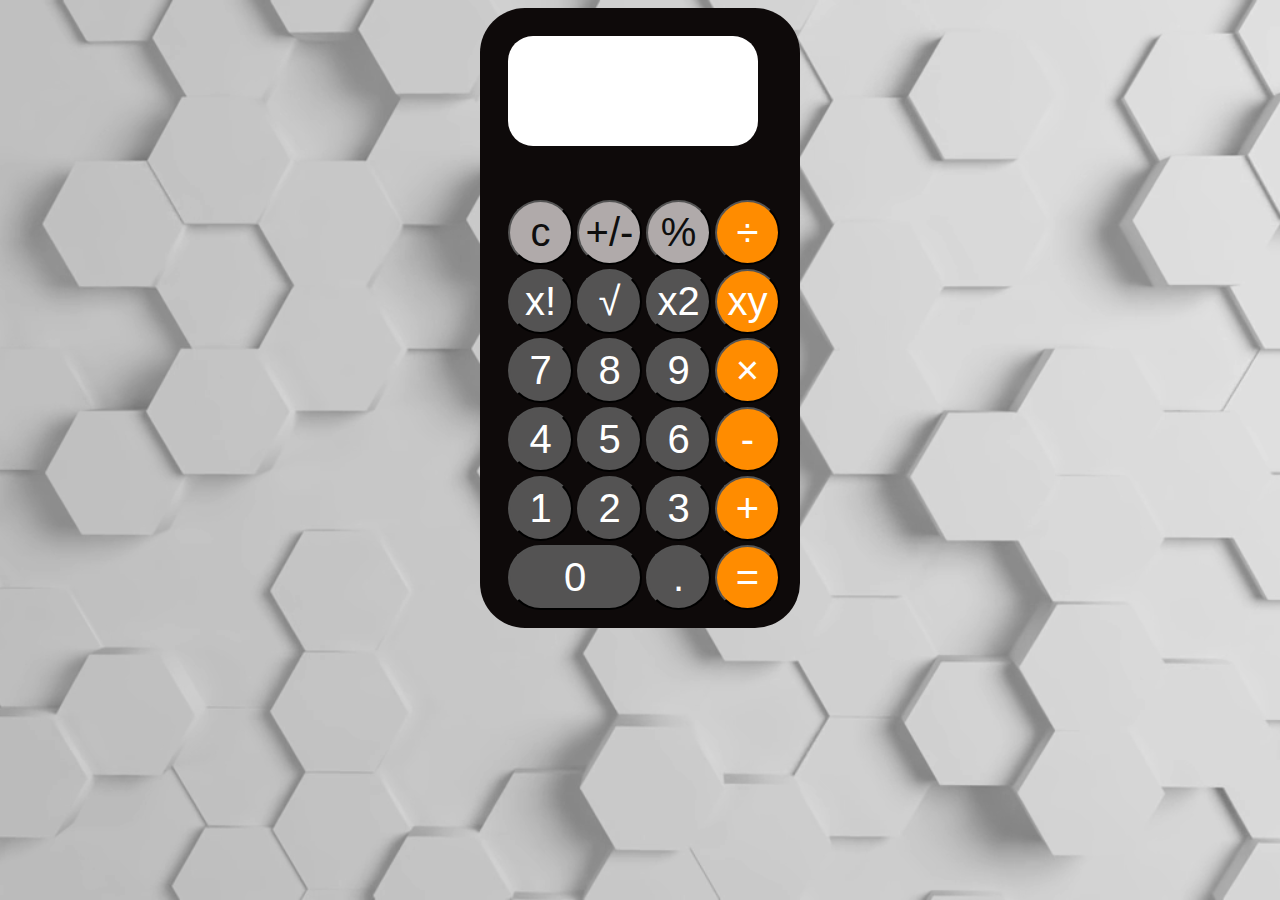
<file: index.html>
<!DOCTYPE html>
<html>
<head>
    <title>calculadora!!!</title>
    <link type="text/css" href="estilo.css" rel="stylesheet" />
</head>
<div class="video">
    <!--<video class="video_fondo" autoplay muted>
        <source src="/source/videos/Background.mp4" type="video/mp4">
    </video>-->
<body onload="init();">
    <table div class="calculadora">
        <div id="valor-anterior"></div>
        <div id="valor-actual"></div>
        <tr>
            <td colspan="4"><span id="resultado"></span></td>
        </tr>

        <tr >      
            <td><button class="plata" id="reset">c</button></td>    
            <td> <button class="plata" id="menos">+/-</button></td>
            <td><button class="plata " id="porcentaje">%</button></td>
            <td><button class="naranja" id="division">÷</button></td>
        </tr>
        <tr>
            <td><button class="gris" id="factorial">x!</button></td>
            <td><button class="gris" id="raiz">√</button></td>
            <td><button class="gris" id= "potencia">x<span vertical alignemt>2</span></button></td >
            <td><button class="naranja" id= "elevacion">x<span vertical alignemt>y</span></button></td>
        </tr>
        <tr>
            <td><button class="gris"id="siete">7</button></td>
            <td><button class="gris" id="ocho">8</button></td>
            <td><button class="gris"  id="nueve">9</button></td>
            <td><button class="naranja" id="multiplicacion">×</button></td>
        </tr>
        <tr>
            <td><button class="gris" id="cuatro">4</button></td>
            <td><button class="gris" id="cinco">5</button></td>
            <td><button class="gris" id="seis">6</button></td>
            <td><button class="naranja" id="resta">-</button></td>
        </tr>
        <tr>
            <td><button class="gris" id="uno">1</button></td>
            <td><button class="gris" id="dos">2</button></td>
            <td><button class="gris" id="tres">3</button></td>
            <td><button class="naranja" id="suma">+</button></td>
        </tr>
        <tr>
            <td colspan="2"><button class="gris" id="cero" >0</button></td>
             <td><button class="gris" id="punto">.</button></td>
            <td><button class="naranja" id="igual">=</button></td>
        </tr>
    
    </table>

    <script src="funcionalidad.js"></script>

    <video autoplay muted loop>
        <source src="Background.mp4" type="video/mp4"> 
    </video>
</body>
<script>
    function alerta(){
        alert("Estara disponible pronto");
    }
</script>
</html>
</file>
<file: estilo.css>
.calculadora{
   display: block;
   margin:0 auto;
   padding: 25px;
   background-color: #0e0a0a;
   width: 320px;
   height: 620px;
   border-radius: 45px 45px;
}

.calculadora td button{
  display: block;
  width: 65px;
  height: 65px;
  font-size: 40px;
  border-radius: 50%;

}

#resultado{
  display: block;
  text-align: center;
  font-size: 50px;
  margin-bottom: 50px; 
  width: 250px;
  height: 110px;
  line-height: 100px;
  background-color: rgb(255, 255, 255);
  border-radius: 25px;
  overflow-y: scroll;
}

video {
   min-width: 100%;
   min-height: 100%;
   width: auto;
   height: auto;
   position: fixed;
   top: 50%;
   left: 50%;
   transform: translateX(-50%) translateY(-50%);
   z-index: -100;
}

.naranja {
  background-color: darkorange;
  color: white;
} 

.gris {
  background-color: rgb(84, 83, 83);
  color: white;
} 

#cero{
  width: 100%;
  border-radius: 55px;
  justify-content: flex-start;  
}
#potencia2 span  {
  color: rgb(14, 14, 14);
  font-size: 30px;


}
 

.plata {
  background-color: rgba(205, 200, 200, 0.848);
  color: rgb(14, 14, 14);

}
</file>
